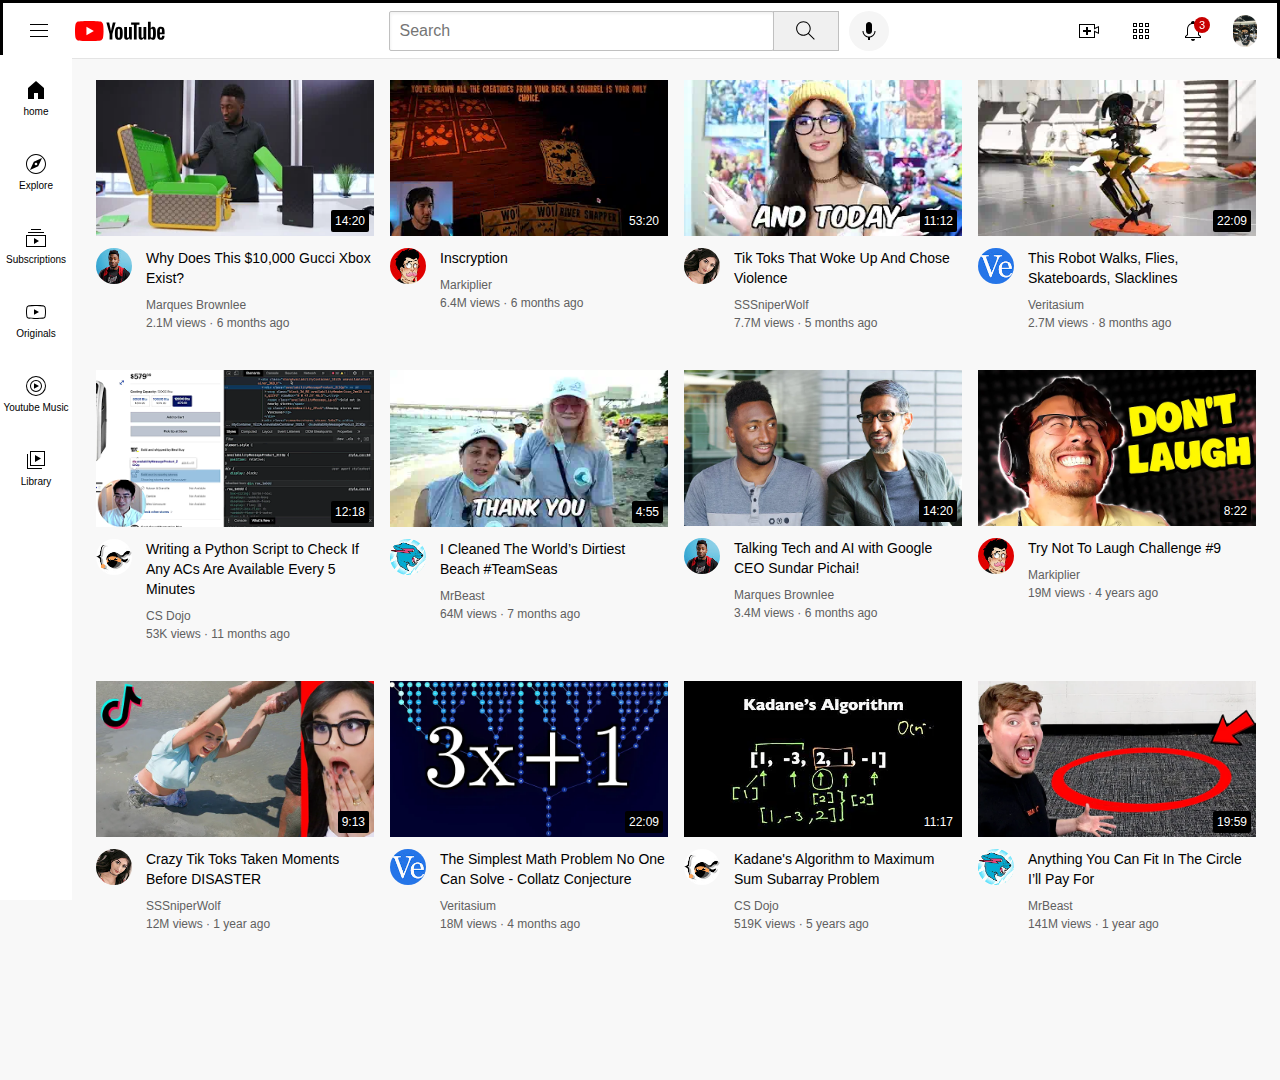
<file: index.html>
<!DOCTYPE html>
<html>

  <head>
    <title> Youtube.com Clone</title>

    <link rel="preconnect" href="https://fonts.googleapis.com">
    <link rel="preconnect" href="https://fonts.gstatic.com" crossorigin>
    <link href="https://fonts.googleapis.com/css2?family=Kumbh+Sans:wght@400;700&
    family=Roboto:wght@400;500;700&display=swap" rel="stylesheet">

    <link rel="stylesheet" href="styles/general.css">
    <link rel="stylesheet" href="styles/header.css">
    <link rel="stylesheet" href="styles/video.css">
    <link rel="stylesheet" href="styles/sidebar.css">
  </head>

  <body>
    <header class="header">

      <div class="left-section">
        <img class="hamburger-menu" src="icons/hamburger-menu.svg"><img class="youtube-logo" src="icons/youtube-logo.svg">
      </div>

      <div class="middle-section">
        <input class="search-bar"type="text" placeholder="Search">
        <button class="search-button">
          <img class="search-icon" src="icons/search.svg" alt="/">
          <div class="tooltip">Search</div>
        </button>
        <button class="voice-search-button">
          <img class="voice-search-icon" src="icons/voice-search-icon.svg" alt="/">
          <div class="tooltip">Search with your voice</div>
        </button>
      </div>

      <div class="right-section">
        <div class="upload-icon-container">
          <img class="upload-icon" src="icons/upload.svg" alt="/">
          <div class="tooltip">Create</div>
        </div>
        <div class="youtube-apps-container">
          <img class="youtube-apps-icon" src="icons/youtube-apps.svg" alt="/">
          <div class="tooltip">Youtube apps</div>
        </div>
        <div class="notifications-icon-container">
          <img class="notifications-icon" src="icons/notifications.svg" alt="/">
          <div class="tooltip">Notifications</div>
          <div class="notifications-count">3</div>
        </div>
        <img class="current-user-picture" src="channel-pictures/my-channel.jpeg" alt="">
      </div>

    </header>

    <nav class="sidebar">
      <div class="sidebar-link">
        <img src="icons/home.svg" alt="/">
        <div>home</div>
      </div>
      <div class="sidebar-link">
        <img src="icons/explore.svg" alt="">
        <div>Explore</div>
      </div>
      <div class="sidebar-link">
        <img src="icons/subscriptions.svg" alt="">
        <div>Subscriptions</div>
      </div>
      <div class="sidebar-link">
        <img src="icons/originals.svg" alt="">
        <div>Originals</div>
      </div>
      <div class="sidebar-link">
        <img src="icons/youtube-music.svg" alt="">
        <div>Youtube Music</div>
      </div>
      <div class="sidebar-link">
        <img src="icons/library.svg" alt="">
        <div>Library</div>
      </div>
    </nav>

    <main>

      <section class="video-grid">
        <div class="video-preview">
          <div class="thumbnail-row">
            <a href="https://www.youtube.com/watch?v=JnGXTk57rOU">
              <img class="thumbnail" src="thumbnails/1.webp" alt="/">
            </a>
            <div class="video-time">14:20</div>
          </div>
          <div class="video-info-grid">
            <div class="channel-picture">
              <a href="https://www.youtube.com/c/mkbhd">
                <img class="profile-picture" src="channel-pictures/channel-1.jpeg" alt="/">
              </a>
            </div>
            <div class="video-info">
              <p class="video-title">
                Why Does This $10,000 Gucci Xbox Exist?
              </p>
              <p class="video-author">
                <a class="channel-link" href="https://www.youtube.com/c/mkbhd">Marques Brownlee</a>  
              </p>
              <p class="video-stats">
                2.1M views &#183; 6 months ago
              </p>
            </div>
          </div>
        </div>
        <div class="video-preview">
          <div class="thumbnail-row">
            <a href="https://www.youtube.com/watch?v=VxW84qnvZEc">
              <img class="thumbnail" src="thumbnails/2-23.webp" alt="/">
            </a>
            <div class="video-time">53:20</div>
          </div>
          <div class="video-info-grid">
            <div class="channel-picture">
              <a href="https://www.youtube.com/c/markiplier">
                <img class="profile-picture" src="channel-pictures/channel-2.jpeg" alt="/">
              </a>
            </div>
            <div class="video-info">
              <p class="video-title">
                Inscryption
              </p>
              <p class="video-author">
                <a class="channel-link" href="https://www.youtube.com/c/markiplier">Markiplier</a> 
              </p>
              <p class="video-stats">
                6.4M views &#183; 6 months ago
              </p>
            </div>
          </div>
        </div>
    
        <div class="video-preview">
          <div class="thumbnail-row">
            <a href="https://www.youtube.com/watch?v=4UJM9iihMA4">
              <img class="thumbnail" src="thumbnails/3.webp" alt="/">
            </a>
            <div class="video-time">11:12</div>
          </div>
          <div class="video-info-grid">
            <div class="channel-picture">
              <a href="https://www.youtube.com/c/SSSniperWolf">
                <img class="profile-picture" src="channel-pictures/channel-3.jpeg" alt="/">
              </a>
            </div>
            <div class="video-info">
              <p class="video-title">
                Tik Toks That Woke Up And Chose Violence
              </p>
              <p class="video-author">
                <a class="channel-link" href="https://www.youtube.com/c/SSSniperWolf">SSSniperWolf</a> 
              </p>
              <p class="video-stats">
                7.7M views  &#183; 5 months ago
              </p>
            </div>
          </div>
        </div>
        <div class="video-preview">
          <div class="thumbnail-row">
            <a href="https://www.youtube.com/watch?v=H1_OpWiyijU">
              <img class="thumbnail" src="thumbnails/4.webp" alt="/">
            </a>
            <div class="video-time">22:09</div>
          </div>
          <div class="video-info-grid">
            <div class="channel-picture">
              <a href="https://www.youtube.com/c/veritasium">
                <img class="profile-picture" src="channel-pictures/channel-4.jpeg" alt="/">
              </a>
            </div>
            <div class="video-info">
              <p class="video-title">
                This Robot Walks, Flies, Skateboards, Slacklines
              </p>
              <p class="video-author">
                <a class="channel-link" href="https://www.youtube.com/c/veritasium">Veritasium</a> 
              </p>
              <p class="video-stats">
                2.7M views  &#183; 8 months ago
              </p>
            </div>
          </div>
        </div>
    
        <div class="video-preview">
          <div class="thumbnail-row">
            <a href="https://www.youtube.com/watch?v=i-MKEOnPyAI">
              <img class="thumbnail" src="thumbnails/5.webp" alt="/">
            </a>
            <div class="video-time">12:18</div>
          </div>
          <div class="video-info-grid">
            <div class="channel-picture">
              <a href="https://www.youtube.com/c/CSDojo">
                <img class="profile-picture" src="channel-pictures/channel-5.jpeg" alt="/">
              </a>
            </div>
            <div class="video-info">
              <p class="video-title">
                Writing a Python Script to Check If Any ACs Are Available Every 5 Minutes
              </p>
              <p class="video-author">
                <a class="channel-link" href="https://www.youtube.com/c/CSDojo">CS Dojo</a> 
              </p>
              <p class="video-stats">
                53K views &#183; 11 months ago
              </p>
            </div>
          </div>
        </div>
        <div class="video-preview">
          <div class="thumbnail-row">
            <a href="">
              <img class="thumbnail" src="thumbnails/6.webp" alt="/">
            </a>
            <div class="video-time">4:55</div>
          </div>
          <div class="video-info-grid">
            <div class="channel-picture">
              <a href="https://www.youtube.com/c/MrBeast6000">
                <img class="profile-picture" src="channel-pictures/channel-6.jpeg" alt="/">
              </a>
            </div>
            <div class="video-info">
              <p class="video-title">
                I Cleaned The World’s Dirtiest Beach #TeamSeas
              </p>
              <p class="video-author">
                <a class="channel-link" href="https://www.youtube.com/c/MrBeast6000">MrBeast</a> 
              </p>
              <p class="video-stats">
                64M views &#183; 7 months ago
              </p>
            </div>
          </div>
        </div>

        <div class="video-preview">
          <div class="thumbnail-row">
            <a href="https://www.youtube.com/watch?v=n2RNcPRtAiY">
              <img class="thumbnail" src="thumbnails/thumbnail-1.webp" alt="/">
            </a>
            <div class="video-time">14:20</div>
          </div>
          <div class="video-info-grid">
            <div class="channel-picture">
              <a href="https://www.youtube.com/c/mkbhd">
                <img class="profile-picture" src="channel-pictures/channel-1.jpeg" alt="/">
              </a>
            </div>
            <div class="video-info">
              <p class="video-title">
                Talking Tech and AI with Google CEO Sundar Pichai!
              </p>
              <p class="video-author">
                <a class="channel-link" href="https://www.youtube.com/c/mkbhd">Marques Brownlee</a>  
              </p>
              <p class="video-stats">
                3.4M views &#183; 6 months ago
              </p>
            </div>
          </div>
        </div>
        <div class="video-preview">
          <div class="thumbnail-row">
            <a href="https://www.youtube.com/watch?v=mP0RAo9SKZk">
              <img class="thumbnail" src="thumbnails/thumbnail-2.webp" alt="/">
            </a>
            <div class="video-time">8:22</div>
          </div>
          <div class="video-info-grid">
            <div class="channel-picture">
              <a href="https://www.youtube.com/c/markiplier">
                <img class="profile-picture" src="channel-pictures/channel-2.jpeg" alt="/">
              </a>
            </div>
            <div class="video-info">
              <p class="video-title">
                Try Not To Laugh Challenge #9
              </p>
              <p class="video-author">
                <a class="channel-link" href="https://www.youtube.com/c/markiplier">Markiplier</a> 
              </p>
              <p class="video-stats">
                19M views &#183; 4 years ago
              </p>
            </div>
          </div>
        </div>
    
        <div class="video-preview">
          <div class="thumbnail-row">
            <a href="https://www.youtube.com/watch?v=FgjPQQeTh1w">
              <img class="thumbnail" src="thumbnails/thumbnail-3.webp" alt="/">
            </a>
            <div class="video-time">9:13</div>
          </div>
          <div class="video-info-grid">
            <div class="channel-picture">
              <a href="https://www.youtube.com/c/SSSniperWolf">
                <img class="profile-picture" src="channel-pictures/channel-3.jpeg" alt="/">
              </a>
            </div>
            <div class="video-info">
              <p class="video-title">
                Crazy Tik Toks Taken Moments Before DISASTER
              </p>
              <p class="video-author">
                <a class="channel-link" href="https://www.youtube.com/c/SSSniperWolf">SSSniperWolf</a> 
              </p>
              <p class="video-stats">
                12M views  &#183; 1 year ago
              </p>
            </div>
          </div>
        </div>
        <div class="video-preview">
          <div class="thumbnail-row">
            <a href="https://www.youtube.com/watch?v=094y1Z2wpJg">
              <img class="thumbnail" src="thumbnails/thumbnail-4.webp" alt="/">
            </a>
            <div class="video-time">22:09</div>
          </div>
          <div class="video-info-grid">
            <div class="channel-picture">
              <a href="https://www.youtube.com/c/veritasium">
                <img class="profile-picture" src="channel-pictures/channel-4.jpeg" alt="/">
              </a>
            </div>
            <div class="video-info">
              <p class="video-title">
                The Simplest Math Problem No One Can Solve - Collatz Conjecture
              </p>
              <p class="video-author">
                <a class="channel-link" href="https://www.youtube.com/c/veritasium">Veritasium</a> 
              </p>
              <p class="video-stats">
                18M views  &#183; 4 months ago
              </p>
            </div>
          </div>
        </div>
    
        <div class="video-preview">
          <div class="thumbnail-row">
            <a href="https://www.youtube.com/watch?v=86CQq3pKSUw">
              <img class="thumbnail" src="thumbnails/thumbnail-5.webp" alt="/">
            </a>
            <div class="video-time">11:17</div>
          </div>
          <div class="video-info-grid">
            <div class="channel-picture">
              <a href="https://www.youtube.com/c/CSDojo">
                <img class="profile-picture" src="channel-pictures/channel-5.jpeg" alt="/">
              </a>
            </div>
            <div class="video-info">
              <p class="video-title">
                Kadane's Algorithm to Maximum Sum Subarray Problem
              </p>
              <p class="video-author">
                <a class="channel-link" href="https://www.youtube.com/c/CSDojo">CS Dojo</a> 
              </p>
              <p class="video-stats">
                519K views &#183; 5 years ago
              </p>
            </div>
          </div>
        </div>
        <div class="video-preview">
          <div class="thumbnail-row">
            <a href="https://www.youtube.com/watch?v=yXWw0_UfSFg">
              <img class="thumbnail" src="thumbnails/thumbnail-6.webp" alt="/">
            </a>
            <div class="video-time">19:59</div>
          </div>
          <div class="video-info-grid">
            <div class="channel-picture">
              <a href="https://www.youtube.com/c/MrBeast6000">
                <img class="profile-picture" src="channel-pictures/channel-6.jpeg" alt="/">
              </a>
            </div>
            <div class="video-info">
              <p class="video-title">
                Anything You Can Fit In The Circle I’ll Pay For
              </p>
              <p class="video-author">
                <a class="channel-link" href="https://www.youtube.com/c/MrBeast6000">MrBeast</a> 
              </p>
              <p class="video-stats">
                141M views &#183; 1 year ago
              </p>
            </div>
          </div>
        </div>

        
      </section>

    </main>

  </body>

</html>
</file>
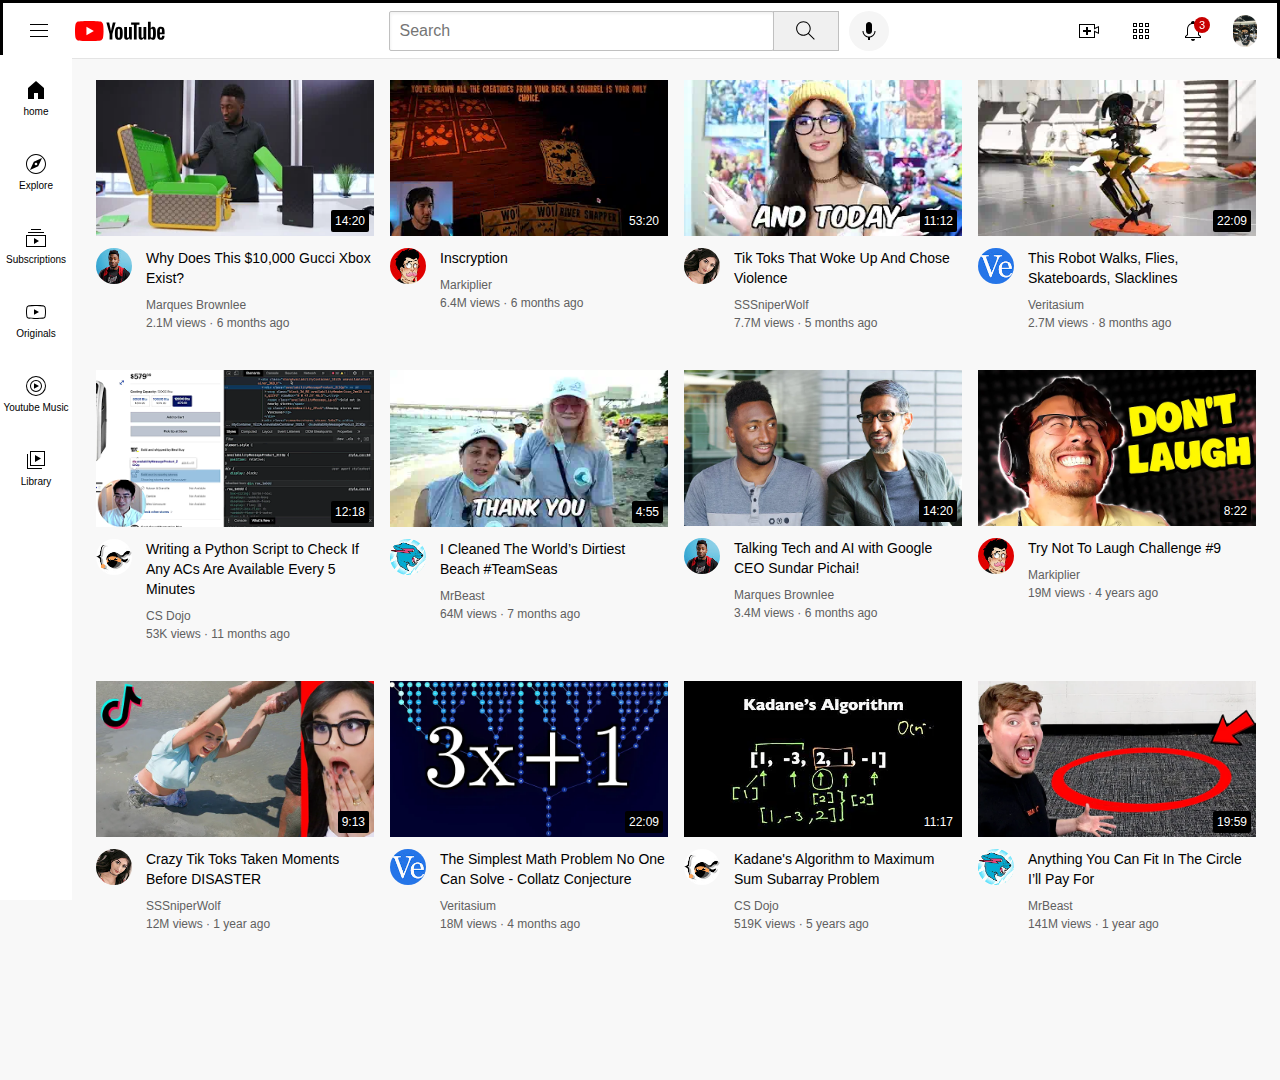
<file: youtube.html>
<!DOCTYPE html>
<html>

  <head>
    <title> Youtube.com Clone</title>

    <link rel="preconnect" href="https://fonts.googleapis.com">
    <link rel="preconnect" href="https://fonts.gstatic.com" crossorigin>
    <link href="https://fonts.googleapis.com/css2?family=Kumbh+Sans:wght@400;700&
    family=Roboto:wght@400;500;700&display=swap" rel="stylesheet">

    <link rel="stylesheet" href="styles/general.css">
    <link rel="stylesheet" href="styles/header.css">
    <link rel="stylesheet" href="styles/video.css">
    <link rel="stylesheet" href="styles/sidebar.css">
  </head>

  <body>
    <header class="header">

      <div class="left-section">
        <img class="hamburger-menu" src="icons/hamburger-menu.svg"><img class="youtube-logo" src="icons/youtube-logo.svg">
      </div>

      <div class="middle-section">
        <input class="search-bar"type="text" placeholder="Search">
        <button class="search-button">
          <img class="search-icon" src="icons/search.svg" alt="/">
          <div class="tooltip">Search</div>
        </button>
        <button class="voice-search-button">
          <img class="voice-search-icon" src="icons/voice-search-icon.svg" alt="/">
          <div class="tooltip">Search with your voice</div>
        </button>
      </div>

      <div class="right-section">
        <div class="upload-icon-container">
          <img class="upload-icon" src="icons/upload.svg" alt="/">
          <div class="tooltip">Create</div>
        </div>
        <div class="youtube-apps-container">
          <img class="youtube-apps-icon" src="icons/youtube-apps.svg" alt="/">
          <div class="tooltip">Youtube apps</div>
        </div>
        <div class="notifications-icon-container">
          <img class="notifications-icon" src="icons/notifications.svg" alt="/">
          <div class="tooltip">Notifications</div>
          <div class="notifications-count">3</div>
        </div>
        <img class="current-user-picture" src="channel-pictures/my-channel.jpeg" alt="">
      </div>

    </header>

    <nav class="sidebar">
      <div class="sidebar-link">
        <img src="icons/home.svg" alt="/">
        <div>home</div>
      </div>
      <div class="sidebar-link">
        <img src="icons/explore.svg" alt="">
        <div>Explore</div>
      </div>
      <div class="sidebar-link">
        <img src="icons/subscriptions.svg" alt="">
        <div>Subscriptions</div>
      </div>
      <div class="sidebar-link">
        <img src="icons/originals.svg" alt="">
        <div>Originals</div>
      </div>
      <div class="sidebar-link">
        <img src="icons/youtube-music.svg" alt="">
        <div>Youtube Music</div>
      </div>
      <div class="sidebar-link">
        <img src="icons/library.svg" alt="">
        <div>Library</div>
      </div>
    </nav>

    <main>

      <section class="video-grid">
        <div class="video-preview">
          <div class="thumbnail-row">
            <a href="https://www.youtube.com/watch?v=JnGXTk57rOU">
              <img class="thumbnail" src="thumbnails/1.webp" alt="/">
            </a>
            <div class="video-time">14:20</div>
          </div>
          <div class="video-info-grid">
            <div class="channel-picture">
              <a href="https://www.youtube.com/c/mkbhd">
                <img class="profile-picture" src="channel-pictures/channel-1.jpeg" alt="/">
              </a>
            </div>
            <div class="video-info">
              <p class="video-title">
                Why Does This $10,000 Gucci Xbox Exist?
              </p>
              <p class="video-author">
                <a class="channel-link" href="https://www.youtube.com/c/mkbhd">Marques Brownlee</a>  
              </p>
              <p class="video-stats">
                2.1M views &#183; 6 months ago
              </p>
            </div>
          </div>
        </div>
        <div class="video-preview">
          <div class="thumbnail-row">
            <a href="https://www.youtube.com/watch?v=VxW84qnvZEc">
              <img class="thumbnail" src="thumbnails/2-23.webp" alt="/">
            </a>
            <div class="video-time">53:20</div>
          </div>
          <div class="video-info-grid">
            <div class="channel-picture">
              <a href="https://www.youtube.com/c/markiplier">
                <img class="profile-picture" src="channel-pictures/channel-2.jpeg" alt="/">
              </a>
            </div>
            <div class="video-info">
              <p class="video-title">
                Inscryption
              </p>
              <p class="video-author">
                <a class="channel-link" href="https://www.youtube.com/c/markiplier">Markiplier</a> 
              </p>
              <p class="video-stats">
                6.4M views &#183; 6 months ago
              </p>
            </div>
          </div>
        </div>
    
        <div class="video-preview">
          <div class="thumbnail-row">
            <a href="https://www.youtube.com/watch?v=4UJM9iihMA4">
              <img class="thumbnail" src="thumbnails/3.webp" alt="/">
            </a>
            <div class="video-time">11:12</div>
          </div>
          <div class="video-info-grid">
            <div class="channel-picture">
              <a href="https://www.youtube.com/c/SSSniperWolf">
                <img class="profile-picture" src="channel-pictures/channel-3.jpeg" alt="/">
              </a>
            </div>
            <div class="video-info">
              <p class="video-title">
                Tik Toks That Woke Up And Chose Violence
              </p>
              <p class="video-author">
                <a class="channel-link" href="https://www.youtube.com/c/SSSniperWolf">SSSniperWolf</a> 
              </p>
              <p class="video-stats">
                7.7M views  &#183; 5 months ago
              </p>
            </div>
          </div>
        </div>
        <div class="video-preview">
          <div class="thumbnail-row">
            <a href="https://www.youtube.com/watch?v=H1_OpWiyijU">
              <img class="thumbnail" src="thumbnails/4.webp" alt="/">
            </a>
            <div class="video-time">22:09</div>
          </div>
          <div class="video-info-grid">
            <div class="channel-picture">
              <a href="https://www.youtube.com/c/veritasium">
                <img class="profile-picture" src="channel-pictures/channel-4.jpeg" alt="/">
              </a>
            </div>
            <div class="video-info">
              <p class="video-title">
                This Robot Walks, Flies, Skateboards, Slacklines
              </p>
              <p class="video-author">
                <a class="channel-link" href="https://www.youtube.com/c/veritasium">Veritasium</a> 
              </p>
              <p class="video-stats">
                2.7M views  &#183; 8 months ago
              </p>
            </div>
          </div>
        </div>
    
        <div class="video-preview">
          <div class="thumbnail-row">
            <a href="https://www.youtube.com/watch?v=i-MKEOnPyAI">
              <img class="thumbnail" src="thumbnails/5.webp" alt="/">
            </a>
            <div class="video-time">12:18</div>
          </div>
          <div class="video-info-grid">
            <div class="channel-picture">
              <a href="https://www.youtube.com/c/CSDojo">
                <img class="profile-picture" src="channel-pictures/channel-5.jpeg" alt="/">
              </a>
            </div>
            <div class="video-info">
              <p class="video-title">
                Writing a Python Script to Check If Any ACs Are Available Every 5 Minutes
              </p>
              <p class="video-author">
                <a class="channel-link" href="https://www.youtube.com/c/CSDojo">CS Dojo</a> 
              </p>
              <p class="video-stats">
                53K views &#183; 11 months ago
              </p>
            </div>
          </div>
        </div>
        <div class="video-preview">
          <div class="thumbnail-row">
            <a href="">
              <img class="thumbnail" src="thumbnails/6.webp" alt="/">
            </a>
            <div class="video-time">4:55</div>
          </div>
          <div class="video-info-grid">
            <div class="channel-picture">
              <a href="https://www.youtube.com/c/MrBeast6000">
                <img class="profile-picture" src="channel-pictures/channel-6.jpeg" alt="/">
              </a>
            </div>
            <div class="video-info">
              <p class="video-title">
                I Cleaned The World’s Dirtiest Beach #TeamSeas
              </p>
              <p class="video-author">
                <a class="channel-link" href="https://www.youtube.com/c/MrBeast6000">MrBeast</a> 
              </p>
              <p class="video-stats">
                64M views &#183; 7 months ago
              </p>
            </div>
          </div>
        </div>

        <div class="video-preview">
          <div class="thumbnail-row">
            <a href="https://www.youtube.com/watch?v=n2RNcPRtAiY">
              <img class="thumbnail" src="thumbnails/thumbnail-1.webp" alt="/">
            </a>
            <div class="video-time">14:20</div>
          </div>
          <div class="video-info-grid">
            <div class="channel-picture">
              <a href="https://www.youtube.com/c/mkbhd">
                <img class="profile-picture" src="channel-pictures/channel-1.jpeg" alt="/">
              </a>
            </div>
            <div class="video-info">
              <p class="video-title">
                Talking Tech and AI with Google CEO Sundar Pichai!
              </p>
              <p class="video-author">
                <a class="channel-link" href="https://www.youtube.com/c/mkbhd">Marques Brownlee</a>  
              </p>
              <p class="video-stats">
                3.4M views &#183; 6 months ago
              </p>
            </div>
          </div>
        </div>
        <div class="video-preview">
          <div class="thumbnail-row">
            <a href="https://www.youtube.com/watch?v=mP0RAo9SKZk">
              <img class="thumbnail" src="thumbnails/thumbnail-2.webp" alt="/">
            </a>
            <div class="video-time">8:22</div>
          </div>
          <div class="video-info-grid">
            <div class="channel-picture">
              <a href="https://www.youtube.com/c/markiplier">
                <img class="profile-picture" src="channel-pictures/channel-2.jpeg" alt="/">
              </a>
            </div>
            <div class="video-info">
              <p class="video-title">
                Try Not To Laugh Challenge #9
              </p>
              <p class="video-author">
                <a class="channel-link" href="https://www.youtube.com/c/markiplier">Markiplier</a> 
              </p>
              <p class="video-stats">
                19M views &#183; 4 years ago
              </p>
            </div>
          </div>
        </div>
    
        <div class="video-preview">
          <div class="thumbnail-row">
            <a href="https://www.youtube.com/watch?v=FgjPQQeTh1w">
              <img class="thumbnail" src="thumbnails/thumbnail-3.webp" alt="/">
            </a>
            <div class="video-time">9:13</div>
          </div>
          <div class="video-info-grid">
            <div class="channel-picture">
              <a href="https://www.youtube.com/c/SSSniperWolf">
                <img class="profile-picture" src="channel-pictures/channel-3.jpeg" alt="/">
              </a>
            </div>
            <div class="video-info">
              <p class="video-title">
                Crazy Tik Toks Taken Moments Before DISASTER
              </p>
              <p class="video-author">
                <a class="channel-link" href="https://www.youtube.com/c/SSSniperWolf">SSSniperWolf</a> 
              </p>
              <p class="video-stats">
                12M views  &#183; 1 year ago
              </p>
            </div>
          </div>
        </div>
        <div class="video-preview">
          <div class="thumbnail-row">
            <a href="https://www.youtube.com/watch?v=094y1Z2wpJg">
              <img class="thumbnail" src="thumbnails/thumbnail-4.webp" alt="/">
            </a>
            <div class="video-time">22:09</div>
          </div>
          <div class="video-info-grid">
            <div class="channel-picture">
              <a href="https://www.youtube.com/c/veritasium">
                <img class="profile-picture" src="channel-pictures/channel-4.jpeg" alt="/">
              </a>
            </div>
            <div class="video-info">
              <p class="video-title">
                The Simplest Math Problem No One Can Solve - Collatz Conjecture
              </p>
              <p class="video-author">
                <a class="channel-link" href="https://www.youtube.com/c/veritasium">Veritasium</a> 
              </p>
              <p class="video-stats">
                18M views  &#183; 4 months ago
              </p>
            </div>
          </div>
        </div>
    
        <div class="video-preview">
          <div class="thumbnail-row">
            <a href="https://www.youtube.com/watch?v=86CQq3pKSUw">
              <img class="thumbnail" src="thumbnails/thumbnail-5.webp" alt="/">
            </a>
            <div class="video-time">11:17</div>
          </div>
          <div class="video-info-grid">
            <div class="channel-picture">
              <a href="https://www.youtube.com/c/CSDojo">
                <img class="profile-picture" src="channel-pictures/channel-5.jpeg" alt="/">
              </a>
            </div>
            <div class="video-info">
              <p class="video-title">
                Kadane's Algorithm to Maximum Sum Subarray Problem
              </p>
              <p class="video-author">
                <a class="channel-link" href="https://www.youtube.com/c/CSDojo">CS Dojo</a> 
              </p>
              <p class="video-stats">
                519K views &#183; 5 years ago
              </p>
            </div>
          </div>
        </div>
        <div class="video-preview">
          <div class="thumbnail-row">
            <a href="https://www.youtube.com/watch?v=yXWw0_UfSFg">
              <img class="thumbnail" src="thumbnails/thumbnail-6.webp" alt="/">
            </a>
            <div class="video-time">19:59</div>
          </div>
          <div class="video-info-grid">
            <div class="channel-picture">
              <a href="https://www.youtube.com/c/MrBeast6000">
                <img class="profile-picture" src="channel-pictures/channel-6.jpeg" alt="/">
              </a>
            </div>
            <div class="video-info">
              <p class="video-title">
                Anything You Can Fit In The Circle I’ll Pay For
              </p>
              <p class="video-author">
                <a class="channel-link" href="https://www.youtube.com/c/MrBeast6000">MrBeast</a> 
              </p>
              <p class="video-stats">
                141M views &#183; 1 year ago
              </p>
            </div>
          </div>
        </div>

        
      </section>

    </main>

  </body>

</html>
</file>
<file: styles/general.css>
p {
  margin-top: 0;
  margin-bottom: 0;
}

body {
  /* this style below will be inherited */
  height: 1000px;
  font-family: Roboto, Arial;
  margin: 0;
  padding-top: 80px;
  padding-left: 96px;
  padding-right: 24px;
  background-color: rgb(248, 248, 248);
}
</file>
<file: styles/header.css>
.header {
  height: 55px;

  display: flex;
  flex-direction: row;
  justify-content: space-between;

  position: fixed;
  top: 0;
  left: 0;
  right: 0;
  z-index: 100;

  background-color: white;
  border-bottom-width: 1px;
  border-style: solid;
  border-bottom-color: rgb(228, 228, 228);
}

.left-section {
  display: flex;
  align-items: center;
}

.hamburger-menu {
  height: 24px;
  margin-left: 24px;
  margin-right: 24px;
}

.youtube-logo {
  height: 20px;
}

.middle-section {
  flex: 1;
  margin-left: 70px;
  margin-right: 35px;
  max-width: 500px;
  display: flex;
  align-items: center;
}

.search-bar {
  flex: 1;
  height: 36px;
  padding-left: 10px;
  font-size: 16px;
  border-width: 1px;
  border-style: solid;
  border-color: rgb(192, 192, 192);
  border: 1px solid rgb(192, 192, 192);
  border-radius: 2px;
  box-shadow: inset 1px 2px 3px rgba(0, 0, 0, 0.05);
  width: 0;
}

.search-bar::placeholder {
  font-size: 16px;
}

.search-button {
  height: 40px;
  width: 66px;
  background-color: rgb(240, 240, 240);
  border-width: 1px;
  border-style: solid;
  border-color: rgb(192, 192, 192);
  margin-left: -1px;
  margin-right: 10px;
}

.search-button,
.voice-search-button,
.upload-icon-container,
.youtube-apps-container,
.notifications-icon-container {
  display: flex;
  justify-content: center;
  align-items: center;
  position: relative;
}

.search-button .tooltip,
.voice-search-button .tooltip,
.upload-icon-container .tooltip,
.youtube-apps-container .tooltip,
.notifications-icon-container .tooltip{
  position: absolute;
  background-color: grey;
  color: white;
  padding-top: 4px;
  padding-bottom: 4px;
  padding-left: 8px;
  padding-right: 8px;
  border-radius: 4px;
  font-size: 12px;
  bottom: -30px;
  opacity: 0;
  transition: opacity 0.15s;
  pointer-events: none;
  white-space: nowrap;
}

.search-button:hover .tooltip,
.voice-search-button:hover .tooltip,
.upload-icon-container:hover .tooltip,
.youtube-apps-container:hover .tooltip,
.notifications-icon-container:hover .tooltip {
  opacity: 1;
}

.search-icon {
  height: 25px;
}

.voice-search-button {
  height: 40px;
  width: 40px;
  border-radius: 20px;
  border: none;
  background-color: rgb(245, 245, 245);
}

.voice-search-icon {
  height: 24px;
}

.right-section {
  width: 180px;
  margin-right: 20px;
  display: flex;
  align-items: center;
  justify-content: space-between;
  flex-shrink: 0;
}

.upload-icon {
  height: 24px;
}

.youtube-apps-icon {
  height: 24px;
}

.notifications-icon {
  height: 24px;
}
.notifications-icon-container {
  position: relative;
}
.notifications-count {
  position: absolute;
  top: -2px;
  right: -5px;
  background-color: rgb(200, 0, 0);
  color: white;
  font-family: Roboto, Arial;
  font-size: 11px;
  padding-left: 5px;
  padding-right: 5px;
  padding-top: 2px;
  padding-bottom: 2px;
  border-radius: 10px;
}

.current-user-picture {
  height: 32px;
  border-radius: 16px;
}
</file>
<file: styles/video.css>
.thumbnail {
  width: 100%;
}

.video-title {
  margin-top: 0;
  font-size: 14px;
  font-weight: 500;
  line-height: 20px;
  margin-bottom: 10px;
}
/*.video-preview {
  
}*/
.video-info-grid {
  display: grid;
  grid-template-columns: 50px 1fr;
}
.profile-picture {
  width: 36px;
  border-radius: 50px;
}
.thumbnail-row {
  margin-bottom: 8px;
  position: relative;
}
.video-author,
.video-stats,
.channel-link {
  font-size: 12px;
  color: rgb(96,96,96);
  text-decoration: none;
}
.video-author {
  margin-bottom: 4px;
}
.video-grid {
  display: grid;
  grid-template-columns: 1fr 1fr 1fr;
  column-gap: 16px;
  row-gap: 40px;
}

@media (max-width: 750px) {
  .video-grid {
    grid-template-columns: 1fr 1fr;
  }
}

@media (min-width:751px) and (max-width:999) {
  .video-grid {
    grid-template-columns: 1fr 1fr 1fr;
  }
}

@media (min-width: 1000px) {
  .video-grid {
    grid-template-columns: 1fr 1fr 1fr 1fr;
  }
}

.video-time {
  font-family: Roboto, Arial;
  font-size: 12px;
  font-weight: 500;
  padding: 4px;
  border-radius: 2px;
  background-color: black;
  color: white;
  position: absolute;
  bottom: 8px;
  right: 5px;
}
</file>
<file: styles/sidebar.css>
.sidebar {
  position: fixed;
  left: 0;
  bottom: 0;
  top: 55px;
  background-color: white;
  width: 72px;
  z-index: 200;
  padding-top: 5px;
}

.sidebar-link {
  height: 74px;
  display: flex;
  justify-content: center;
  align-items: center;
  flex-direction: column;
  cursor: pointer;
}

.sidebar-link:hover {
  background-color: rgb(235, 235, 235);
}

.sidebar-link img {
  height: 24px;
  margin-bottom: 4px;
}

.sidebar-link div {
  font-family: Roboto, Arial;
  font-size: 10px;
}
</file>
